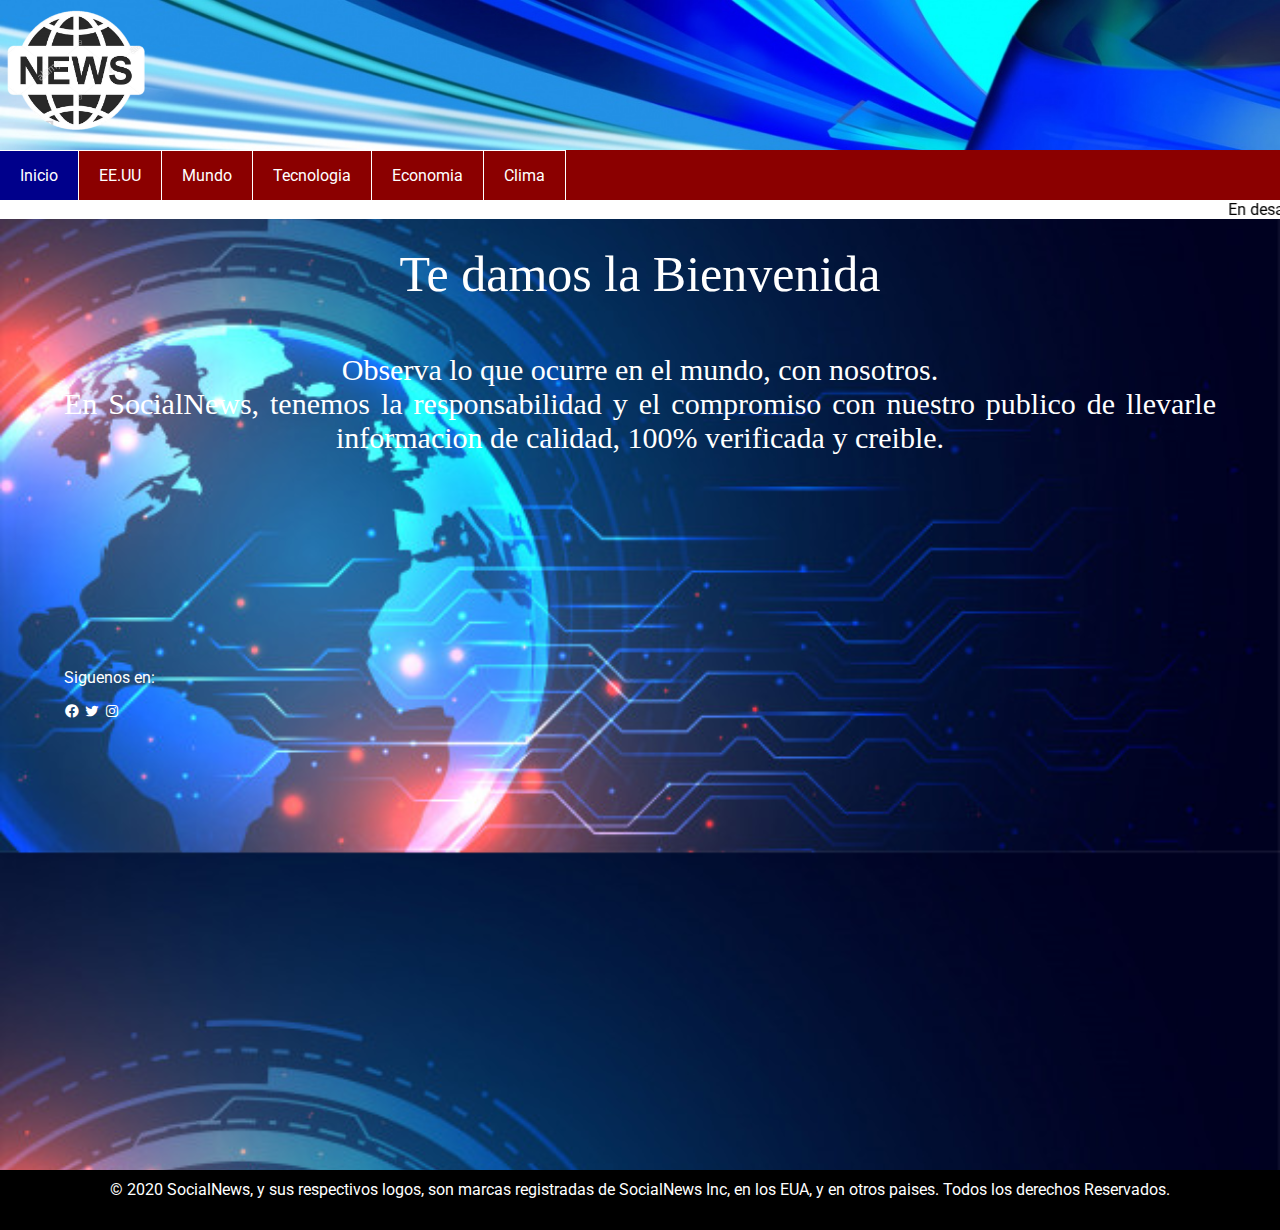
<file: index.html>
<html>
  <head>
    <!-- Info solo para el navegador-->
    <meta charset="UTF-8" />
    <meta name="viewport" content="width=device-width, initial-scale=1.0" />
    <meta http-equiv="X-UA-Compatible" content="ie=edge" />
    <title>Homepage_SocialNews</title>
    <link rel="stylesheet" type="text/css" href="css/style.css" />
        <link href='https://cdn.jsdelivr.net/npm/boxicons@2.0.5/css/boxicons.min.css' rel='stylesheet'>
  </head>
  <body>
    <!-- Cuerpo de la pagina-->
<div id="contenedor">
  <div id="encabezado">
    <img src="img/Imagen2.png" width="150px" class="imagen-redonda2">
  </div>
  <header>
    <input type="checkbox" id="btn-menu">
    <label for="btn-menu"><img src="img/icon-128x128.png"alt=""></label>
    <nav class = "menu">
      <ul>
        <li><a href="index.html"class ="active">Inicio</a>
        <li><a href="nacionales.html">EE.UU</a></li>
        <li><a href="worldnews.html">Mundo</a></li>
        <li><a href="technology.html">Tecnologia</a></li>
        <li><a href="economic.html">Economia</a></li>
        <li><a href="weather.html">Clima</a></li>
      </ul>
    </nav>
  </header>

  <div id ="banner">
<marquee bgcolor="white" >En desarrollo:   //EE.UU:/Huracan Delta se debilita/ Lo que debes saber sobre la acusacion de Apple, Amazon, Facebook y Google         //Mundo:/ Italia ordena el uso de mascarillas al aire libre/ Un vuelo de vigilancia de EE.UU sobre el Mar Negro     //Tecnologia:/Tu viejo Gmail tendra nuevo logo y mas funciones integradas/ Google pone a prueba una funcion de videos cortos parecido a TikTok           //Economia:/Este es el diamante mas caro vendido en una subasta en linea/ El mensaje del FMI a Argentina: "no vinimos con la idea de ajustar mas el gasto"     //DILE NO a los FakeNews// "</marquee>   
  </div>
 
    </div>
      <div id="cuerpo">
<p class="centrada titulo1">Te damos la Bienvenida</p>
<center>
<p class="justificada parrafo1">Observa lo que ocurre en el mundo, con nosotros.<br>En SocialNews, tenemos la responsabilidad y el compromiso con nuestro publico de llevarle informacion de calidad, 100% verificada y creible.<br><br> 
</center></p>
<br><br><br><br><br><br><br>


 <div class="socialmedia">
    <p class="socialmedia__legend">Siguenos en:</p>
    <i class='socialmedia__icon bx bxl-facebook-circle'></i>
    <i class='socialmedia__icon bx bxl-twitter'></i>
    <i class='socialmedia__icon bx bxl-instagram'></i>
</div>


<br><br>
</div>

    <div id="pie">
  © 2020 SocialNews, y sus respectivos logos, son marcas registradas de SocialNews Inc, en los EUA, y en otros paises. Todos los derechos Reservados.

  </div>  
 

  </div>

    </div>




  <!--h1 solo puede usar una a la vez-->

  <!-- <br es para espacio-->
  <!--   
      
    <nav>
      <a href="#">Noticias1.net</a>
      <span>
        <a href="#imagen">Homepage</a>
        <a href="#partedeabajo">Nacionales</a>
        <a href="#">Internacionales</a>
      </span>
    </nav>
    <body>
        
        <div id="imagen">
        </div>
        <div id="partedeabajo">
            <form action="get">
              

            </form>
        </div>
        <footer>
            <p>copyright : J&E</p>
        </footer>
    </body>
</html>


-->

  <!--  p = No redirecciona a ninguna pagina
a = Es un link que lleva a otra pagina

span: se usa para agrupar elementos
--></html>
</file>
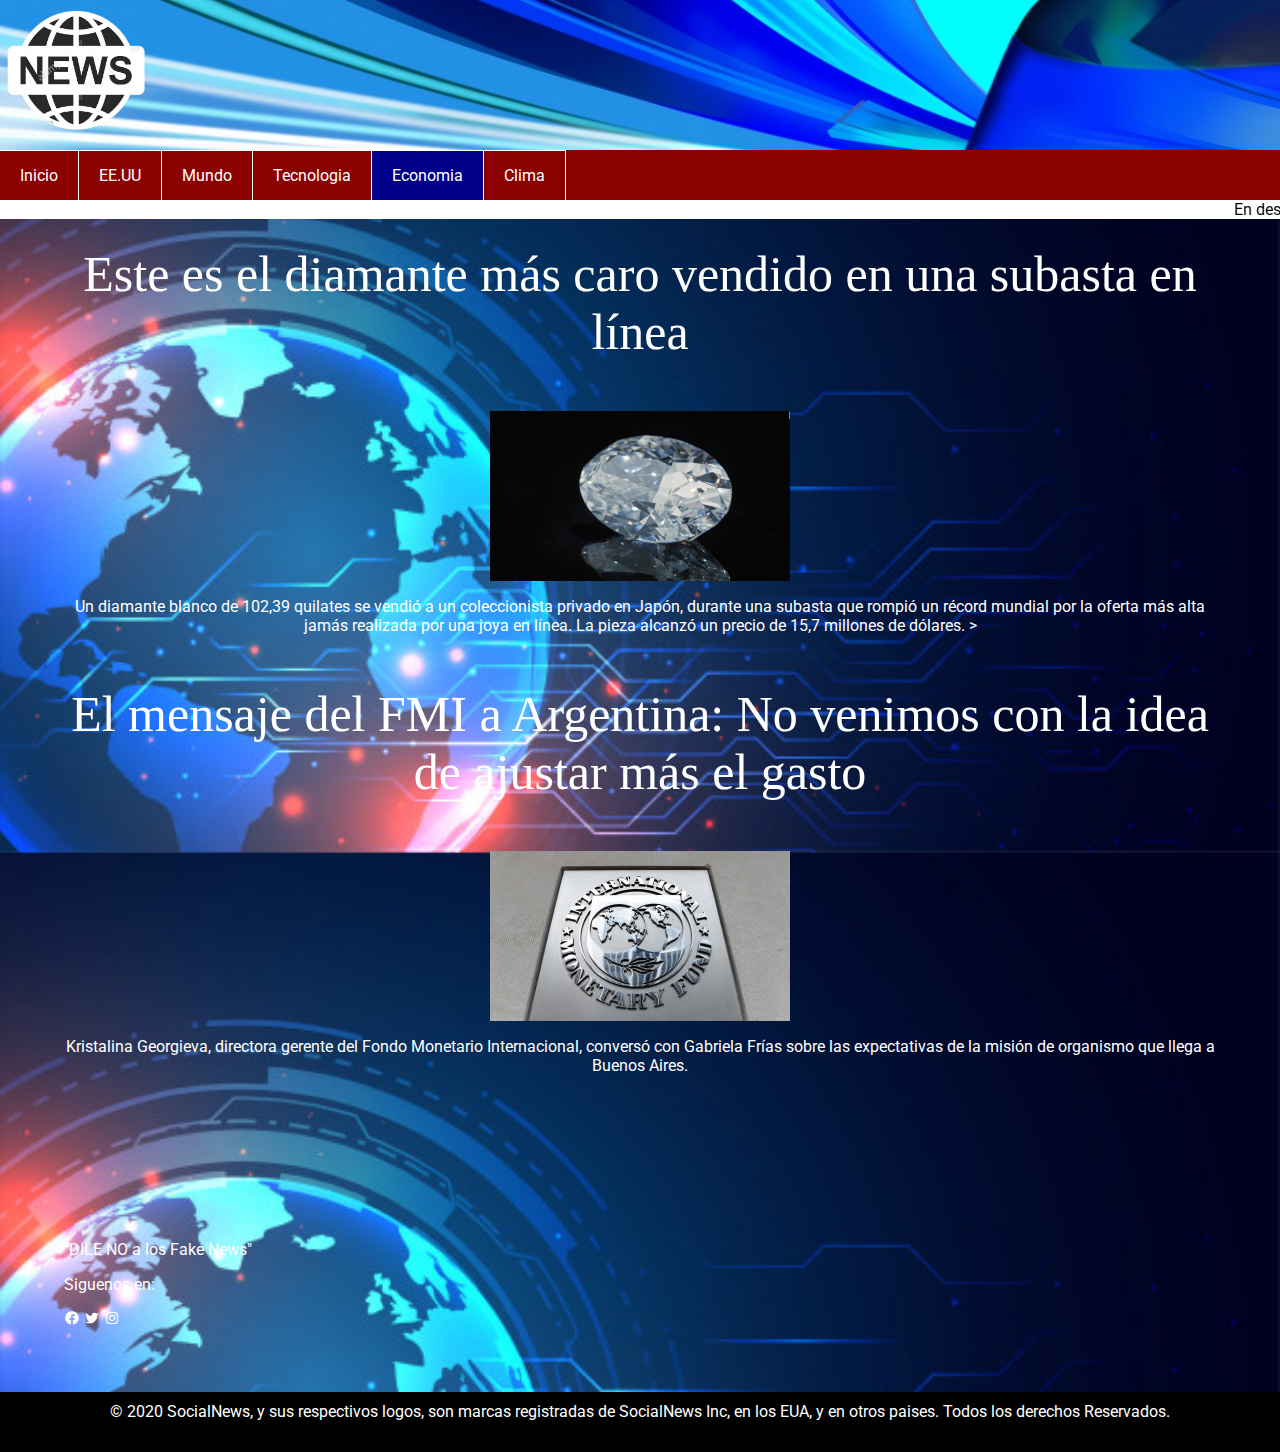
<file: economic.html>
<html>

<head>
    <!-- Info solo para el navegador-->
    <meta charset="UTF-8" />
    <meta name="viewport" content="width=device-width, initial-scale=1.0" />
    <meta http-equiv="X-UA-Compatible" content="ie=edge" />
    <title>Economia_SocialNews</title>
    <link rel="stylesheet" type="text/css" href="css/style.css" />
    <link href='https://cdn.jsdelivr.net/npm/boxicons@2.0.5/css/boxicons.min.css' rel='stylesheet'>
</head>

<body>
    <!-- Cuerpo de la pagina-->
    <div id="contenedor">
        <div id="encabezado">
            <img src="img/Imagen2.png" width="150px" class="imagen-redonda2">

        </div>
        <header>
            <input type="checkbox" id="btn-menu">
            <label for="btn-menu"><img src="img/icon-128x128.png" alt=""></label>
            <nav class="menu">
                <ul>
                    <li><a href="index.html">Inicio</a>
                    <li><a href="nacionales.html">EE.UU</a></li>
                    <li><a href="worldnews.html">Mundo</a></li>
                    <li><a href="technology.html">Tecnologia</a></li>
                    <li><a href="economic.html"class="active">Economia</a></li>
                    <li><a href="weather.html">Clima</a></li>
                </ul>
            </nav>
        </header>
            <marquee bgcolor="white">En desarrollo: //EE.UU:/Huracan Delta se debilita/ Lo que debes saber sobre la
                acusacion de Apple, Amazon, Facebook y Google //Mundo:/ Italia ordena el uso de mascarillas al aire libre/ Un vuelo
                de vigilancia de EE.UU sobre el Mar Negro //Tecnologia:/Tu viejo Gmail tendra nuevo logo y mas funciones integradas/
                Google pone a prueba una funcion de videos cortos parecido a TikTok //Economia:/Este es el diamante mas caro vendido
                en una subasta en linea/ El mensaje del FMI a Argentina: "no vinimos con la idea de ajustar mas el gasto" //DILE NO
                a los FakeNews// "</marquee>
        </div>
        <div id="cuerpo">
            <p class="centrada titulo1">Este es el diamante más caro vendido en una subasta en línea</p>
            <center>

                <img src="img/201005193522-diamond-online-auction-sothebys-2-full-169.webp";
                <br>
                <p>
                    Un diamante blanco de 102,39 quilates se vendió a un coleccionista privado en Japón, durante una subasta que rompió un
                    récord mundial por la oferta más alta jamás realizada por una joya en línea. La pieza alcanzó un precio de 15,7 millones
                    de dólares.
                    ></p>

                <p class="centrada titulo1"> El mensaje del FMI a Argentina: No venimos con la idea de ajustar más el gasto</p>
    
                    <img src="img/200410001615-fmi-full-169.webp"
                <br>
                    <p>
Kristalina Georgieva, directora gerente del Fondo Monetario Internacional, conversó con Gabriela Frías sobre las
expectativas de la misión de organismo que llega a Buenos Aires.
                </p>
            </center>
            </p>
            <br><br><br><br><br><br><br>

            

            <p> "DILE NO a los Fake News"</p>
            <div class="socialmedia">
                <p class="socialmedia__legend">Siguenos en:</p>
                <i class='socialmedia__icon bx bxl-facebook-circle'></i>
                <i class='socialmedia__icon bx bxl-twitter'></i>
                <i class='socialmedia__icon bx bxl-instagram'></i>
            </div>


            <br><br>
        </div>

        <div id="pie">
            © 2020 SocialNews, y sus respectivos logos, son marcas registradas de SocialNews Inc, en los EUA, y en otros
            paises. Todos los derechos Reservados.

        </div>


    </div>

    </div>
</file>
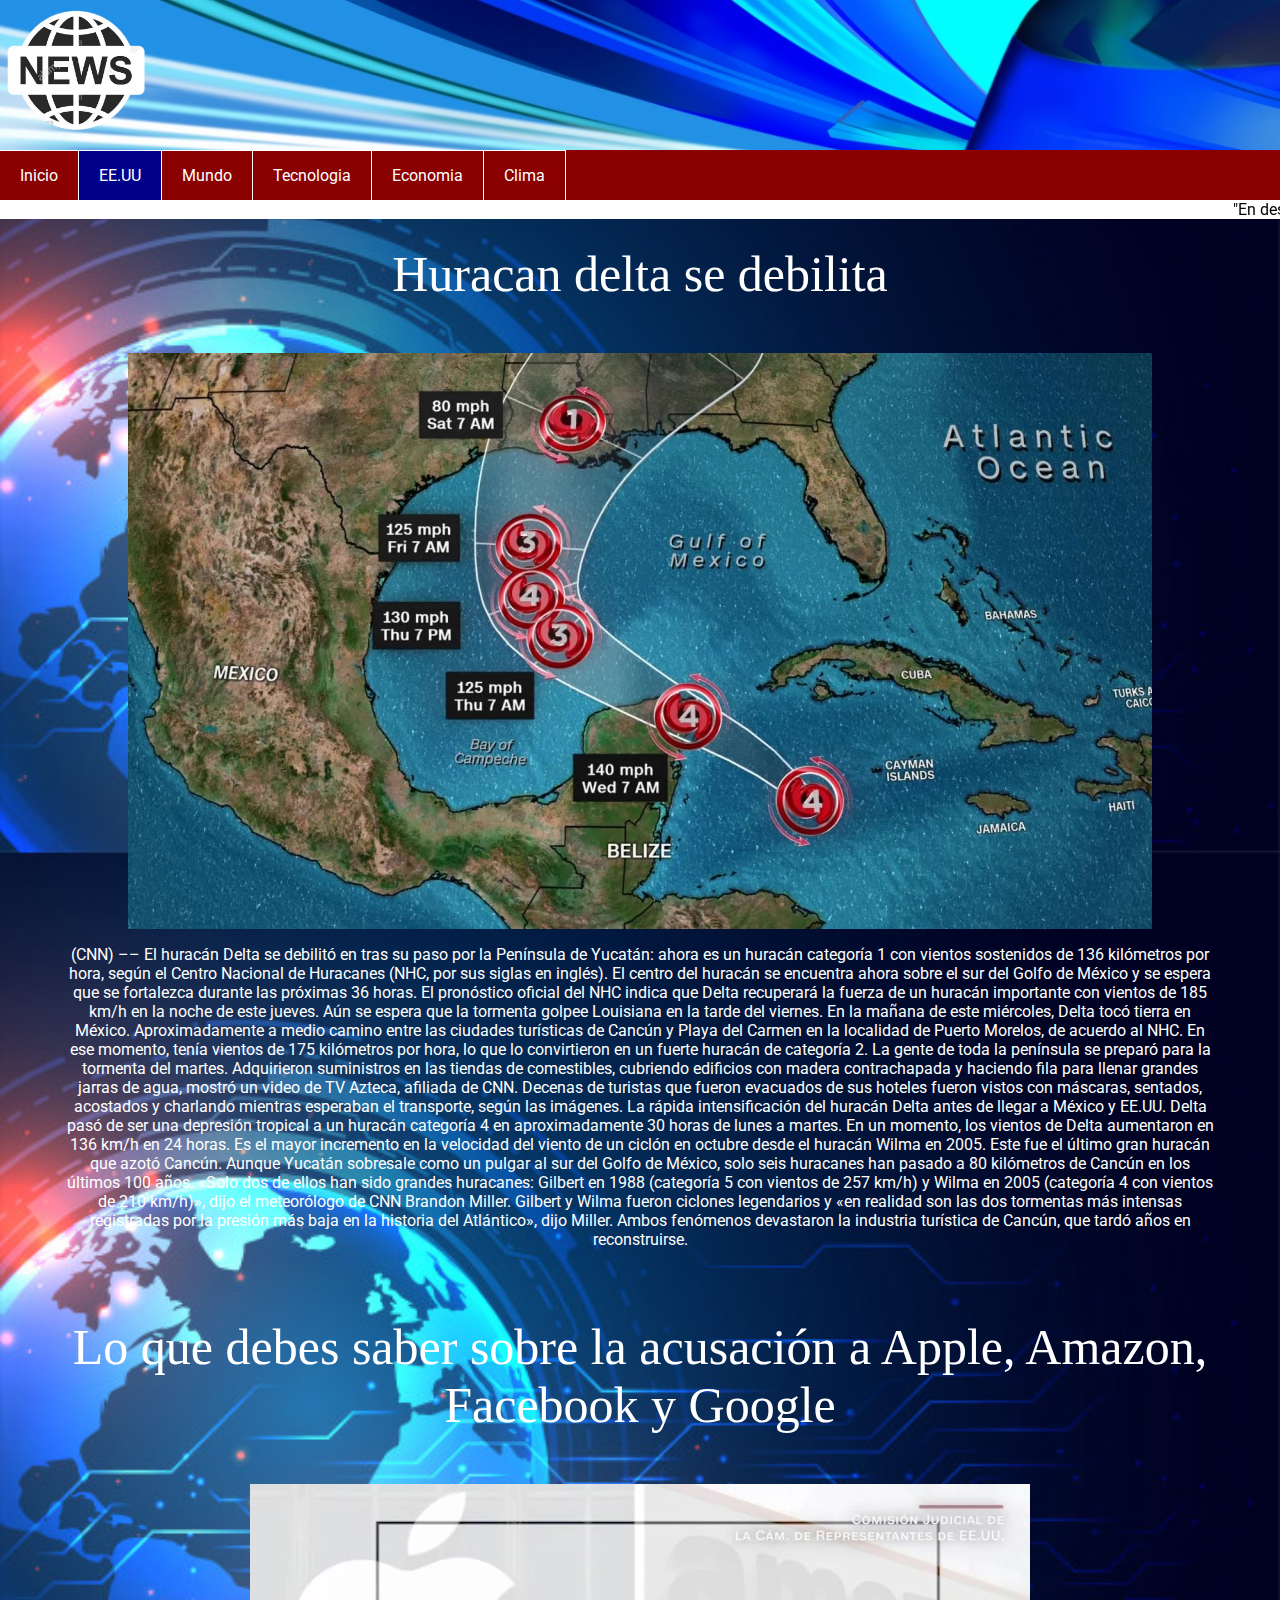
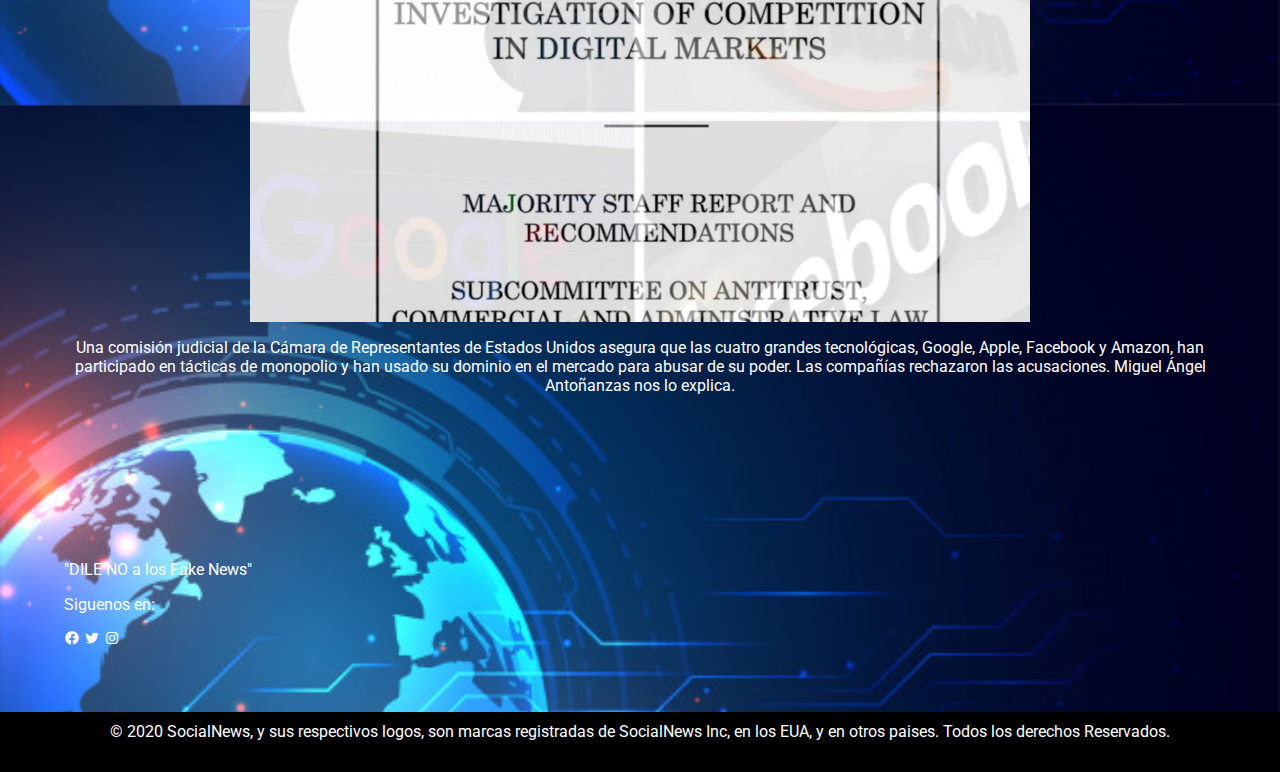
<file: nacionales.html>
<html>

<head>
    <!-- Info solo para el navegador-->
    <meta charset="UTF-8" />
    <meta name="viewport" content="width=device-width, initial-scale=1.0" />
    <meta http-equiv="X-UA-Compatible" content="ie=edge" />
    <title>EE.UU_SocialNews</title>
    <link rel="stylesheet" type="text/css" href="css/style.css" />
    <link href='https://cdn.jsdelivr.net/npm/boxicons@2.0.5/css/boxicons.min.css' rel='stylesheet'>
</head>

<body>
    <!-- Cuerpo de la pagina-->
    <div id="contenedor">
        <div id="encabezado">
            <img src="img/Imagen2.png" width="150px" class="imagen-redonda2">

        </div>
        <header>
            <input type="checkbox" id="btn-menu">
            <label for="btn-menu"><img src="img/icon-128x128.png" alt=""></label>
            <nav class="menu">
                <ul>
                    <li><a href="index.html">Inicio</a>
                    <li><a href="nacionales.html"class="active">EE.UU</a></li>
                    <li><a href="worldnews.html">Mundo</a></li>
                    <li><a href="technology.html">Tecnologia</a></li>
                    <li><a href="economic.html">Economia</a></li>
                    <li><a href="weather.html">Clima</a></li>
                </ul>
            </nav>
        </header>
        <marquee bgcolor="white" direction="left"> "En desarrollo: //EE.UU:/Huracan Delta se debilita/ Lo que debes saber sobre
            la acusacion de Apple, Amazon, Facebook y Google //Mundo:/ Italia ordena el uso de mascarillas al aire libre/ Un
            vuelo de vigilancia de EE.UU sobre el Mar Negro //Tecnologia:/Tu viejo Gmail tendra nuevo logo y mas funciones
            integradas/ Google pone a prueba una funcion de videos cortos parecido a TikTok //Economia:/Este es el diamante mas
            caro vendido en una subasta en linea/ El mensaje del FMI a Argentina: "no vinimos con la idea de ajustar mas el
            gasto" //DILE NO a los FakeNews// "</marquee>
        </div>
        <div id="cuerpo">
            <p class="centrada titulo1">Huracan delta se debilita</p>
            <center>

                <img src="img/201007144700-cnne-encuentro-delta-100720-full-169.webp";
                <br>
                <p>(CNN) –– El huracán Delta se debilitó en tras su paso por la Península de Yucatán: ahora es un huracán categoría 1 con
                vientos sostenidos de 136 kilómetros por hora, según el Centro Nacional de Huracanes (NHC, por sus siglas en inglés). El
                centro del huracán se encuentra ahora sobre el sur del Golfo de México y se espera que se fortalezca durante las
                próximas 36 horas.
                
                El pronóstico oficial del NHC indica que Delta recuperará la fuerza de un huracán importante con vientos de 185 km/h en
                la noche de este jueves. Aún se espera que la tormenta golpee Louisiana en la tarde del viernes.
                
                En la mañana de este miércoles, Delta tocó tierra en México. Aproximadamente a medio camino entre las ciudades
                turísticas de Cancún y Playa del Carmen en la localidad de Puerto Morelos, de acuerdo al NHC. En ese momento, tenía
                vientos de 175 kilómetros por hora, lo que lo convirtieron en un fuerte huracán de categoría 2.
                
                La gente de toda la península se preparó para la tormenta del martes. Adquirieron suministros en las tiendas de
                comestibles, cubriendo edificios con madera contrachapada y haciendo fila para llenar grandes jarras de agua, mostró un
                video de TV Azteca, afiliada de CNN.
                
                Decenas de turistas que fueron evacuados de sus hoteles fueron vistos con máscaras, sentados, acostados y charlando
                mientras esperaban el transporte, según las imágenes.
                La rápida intensificación del huracán Delta antes de llegar a México y EE.UU.
                
                Delta pasó de ser una depresión tropical a un huracán categoría 4 en aproximadamente 30 horas de lunes a martes.
                
                En un momento, los vientos de Delta aumentaron en 136 km/h en 24 horas. Es el mayor incremento en la velocidad del
                viento de un ciclón en octubre desde el huracán Wilma en 2005. Este fue el último gran huracán que azotó Cancún.          
                Aunque Yucatán sobresale como un pulgar al sur del Golfo de México, solo seis huracanes han pasado a 80 kilómetros de
                Cancún en los últimos 100 años.

                «Solo dos de ellos han sido grandes huracanes: Gilbert en 1988 (categoría 5 con vientos de 257 km/h) y Wilma en 2005
                (categoría 4 con vientos de 210 km/h)», dijo el meteorólogo de CNN Brandon Miller.
                
                Gilbert y Wilma fueron ciclones legendarios y «en realidad son las dos tormentas más intensas registradas por la presión
                más baja en la historia del Atlántico», dijo Miller.
                
                Ambos fenómenos devastaron la industria turística de Cancún, que tardó años en reconstruirse.<br><br>

                <p class="centrada titulo1">Lo que debes saber sobre la acusación a Apple, Amazon, Facebook y Google </p>
    
                    <img src="img/201007183006-monopolio-facebook-google-amazon-apple-abusos-practicas-seg-pkg-miguel-angel-antonanzas-00002504-full-169.webp"
                <br>
                    <p> Una comisión judicial de la Cámara de Representantes de Estados Unidos asegura que las cuatro grandes tecnológicas,
                    Google, Apple, Facebook y Amazon, han participado en tácticas de monopolio y han usado su dominio en el mercado para
                    abusar de su poder. Las compañías rechazaron las acusaciones. Miguel Ángel Antoñanzas nos lo explica.
                </p>
            </center>
            </p>
            <br><br><br><br><br><br><br>

            

            <p> "DILE NO a los Fake News"</p>
            <div class="socialmedia">
                <p class="socialmedia__legend">Siguenos en:</p>
                <i class='socialmedia__icon bx bxl-facebook-circle'></i>
                <i class='socialmedia__icon bx bxl-twitter'></i>
                <i class='socialmedia__icon bx bxl-instagram'></i>
            </div>


            <br><br>
        </div>

        <div id="pie">
            © 2020 SocialNews, y sus respectivos logos, son marcas registradas de SocialNews Inc, en los EUA, y en otros
            paises. Todos los derechos Reservados.

        </div>


    </div>

    </div>
</file>
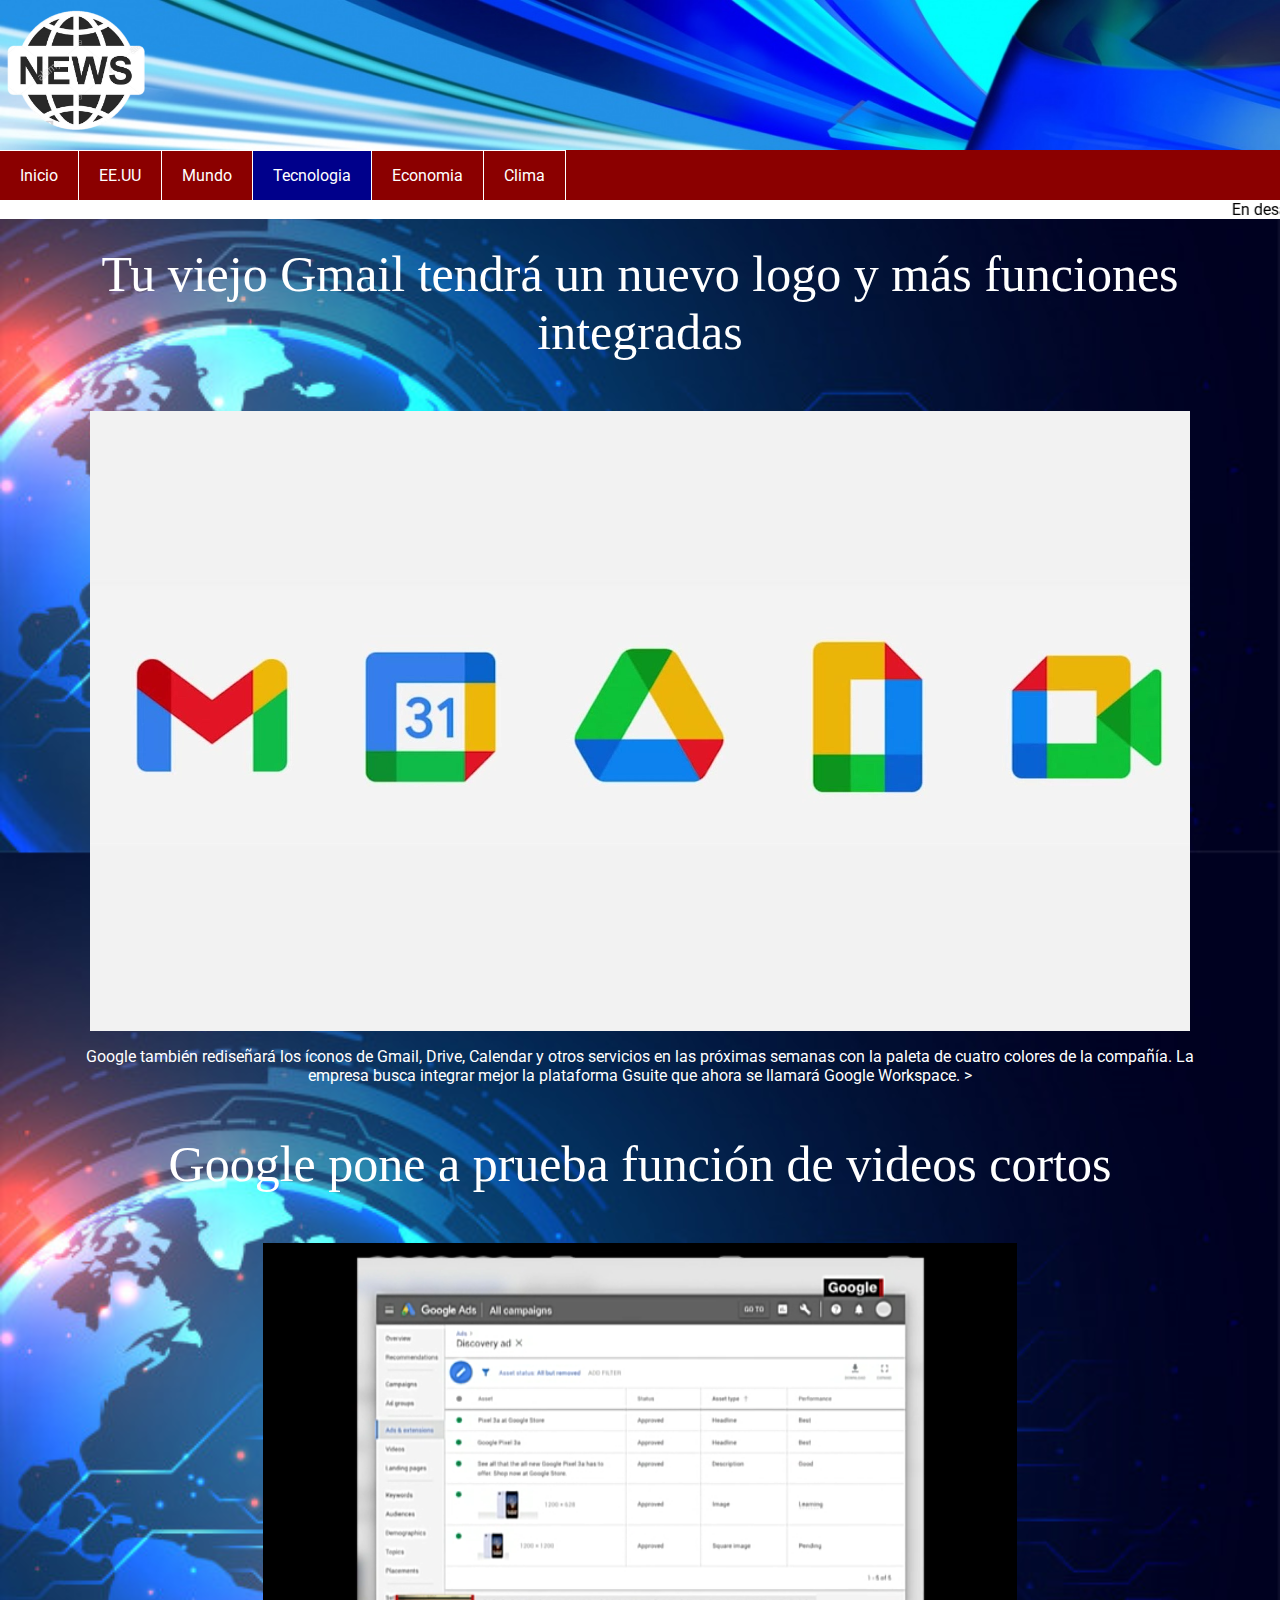
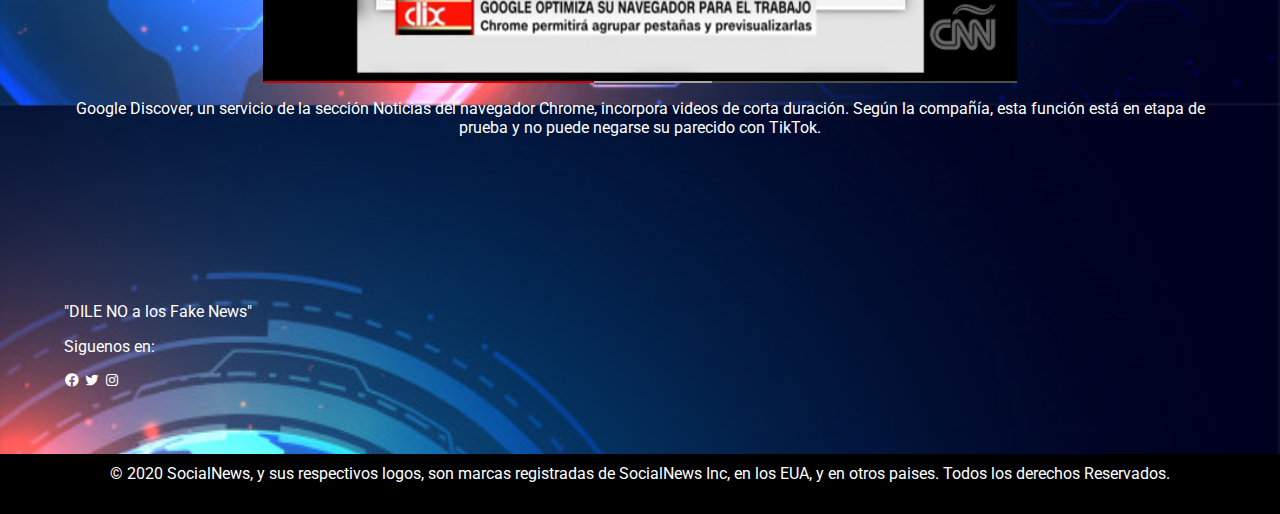
<file: technology.html>
<html>

<head>
    <!-- Info solo para el navegador-->
    <meta charset="UTF-8" />
    <meta name="viewport" content="width=device-width, initial-scale=1.0" />
    <meta http-equiv="X-UA-Compatible" content="ie=edge" />
    <title>Tech_SocialNews</title>
    <link rel="stylesheet" type="text/css" href="css/style.css" />
    <link href='https://cdn.jsdelivr.net/npm/boxicons@2.0.5/css/boxicons.min.css' rel='stylesheet'>
</head>

<body>
    <!-- Cuerpo de la pagina-->
    <div id="contenedor">
        <div id="encabezado">
            <img src="img/Imagen2.png" width="150px" class="imagen-redonda2">

        </div>
        <header>
            <input type="checkbox" id="btn-menu">
            <label for="btn-menu"><img src="img/icon-128x128.png" alt=""></label>
            <nav class="menu">
                <ul>
                    <li><a href="index.html">Inicio</a>
                    <li><a href="nacionales.html">EE.UU</a></li>
                    <li><a href="worldnews.html">Mundo</a></li>
                    <li><a href="technology.html"class ="active">Tecnologia</a></li>
                    <li><a href="economic.html">Economia</a></li>
                    <li><a href="weather.html">Clima</a></li>
                </ul>
            </nav>
        </header>
            <marquee bgcolor="white">En desarrollo: //EE.UU:/Huracan Delta se debilita/ Lo que debes saber sobre la
                acusacion de Apple, Amazon, Facebook y Google //Mundo:/ Italia ordena el uso de mascarillas al aire libre/ Un vuelo
                de vigilancia de EE.UU sobre el Mar Negro //Tecnologia:/Tu viejo Gmail tendra nuevo logo y mas funciones integradas/
                Google pone a prueba una funcion de videos cortos parecido a TikTok //Economia:/Este es el diamante mas caro vendido
                en una subasta en linea/ El mensaje del FMI a Argentina: "no vinimos con la idea de ajustar mas el gasto" //DILE NO
                a los FakeNews// "</marquee>
        </div>
        <div id="cuerpo">
            <p class="centrada titulo1">Tu viejo Gmail tendrá un nuevo logo y más funciones integradas</p>
            <center>

                <img src="img/201007100212-g-suite-full-169.webp";
                <br>
                <p>
Google también rediseñará los íconos de Gmail, Drive, Calendar y otros servicios en las próximas semanas con la paleta
de cuatro colores de la compañía. La empresa busca integrar mejor la plataforma Gsuite que ahora se llamará Google
Workspace.
                    ></p>

                <p class="centrada titulo1"> Google pone a prueba función de videos cortos</p>
    
                    <img src="img/Screenshot_2020-10-07 Google pone a prueba función de videos cortos Video CNN.png"
                <br>
                    <p>
Google Discover, un servicio de la sección Noticias del navegador Chrome, incorpora videos de corta duración. Según la
compañía, esta función está en etapa de prueba y no puede negarse su parecido con TikTok.
                </p>
            </center>
            </p>
            <br><br><br><br><br><br><br>

            

            <p> "DILE NO a los Fake News"</p>
            <div class="socialmedia">
                <p class="socialmedia__legend">Siguenos en:</p>
                <i class='socialmedia__icon bx bxl-facebook-circle'></i>
                <i class='socialmedia__icon bx bxl-twitter'></i>
                <i class='socialmedia__icon bx bxl-instagram'></i>
            </div>


            <br><br>
        </div>

        <div id="pie">
            © 2020 SocialNews, y sus respectivos logos, son marcas registradas de SocialNews Inc, en los EUA, y en otros
            paises. Todos los derechos Reservados.

        </div>


    </div>

    </div>
</file>
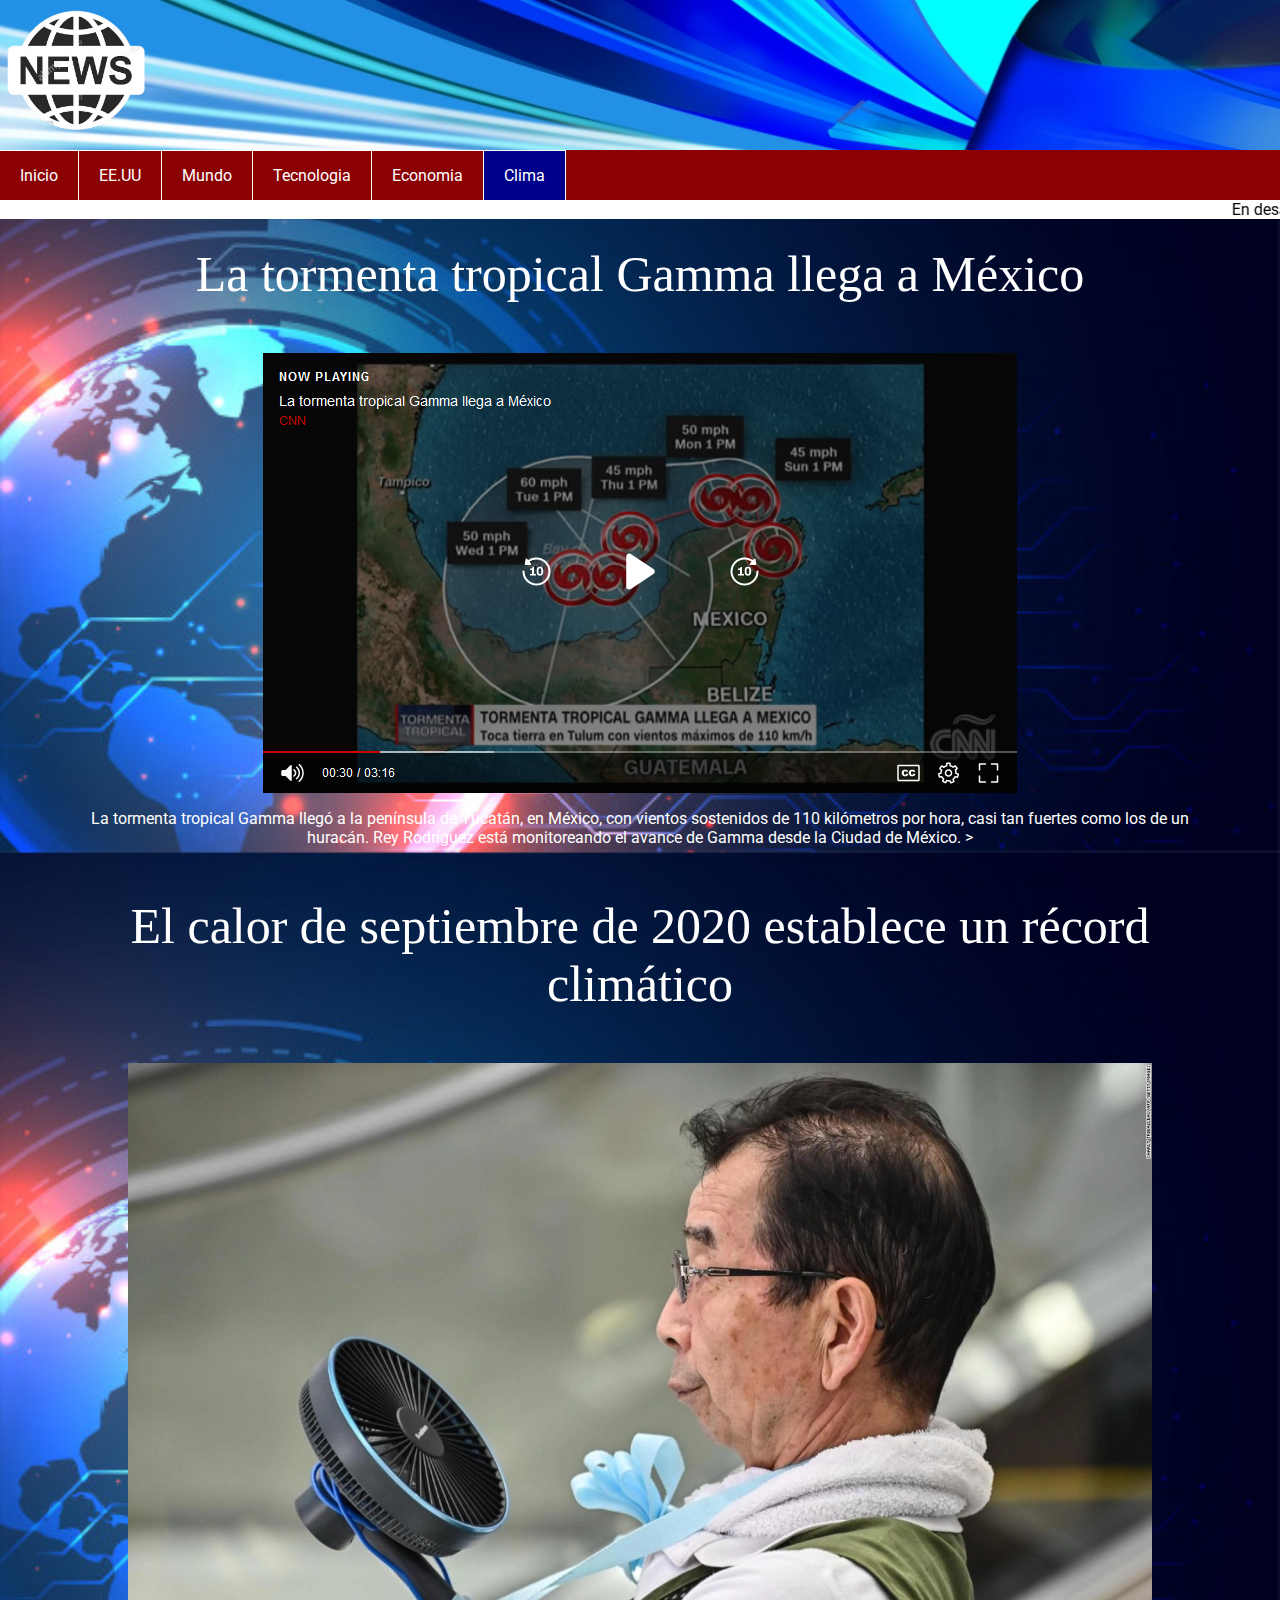
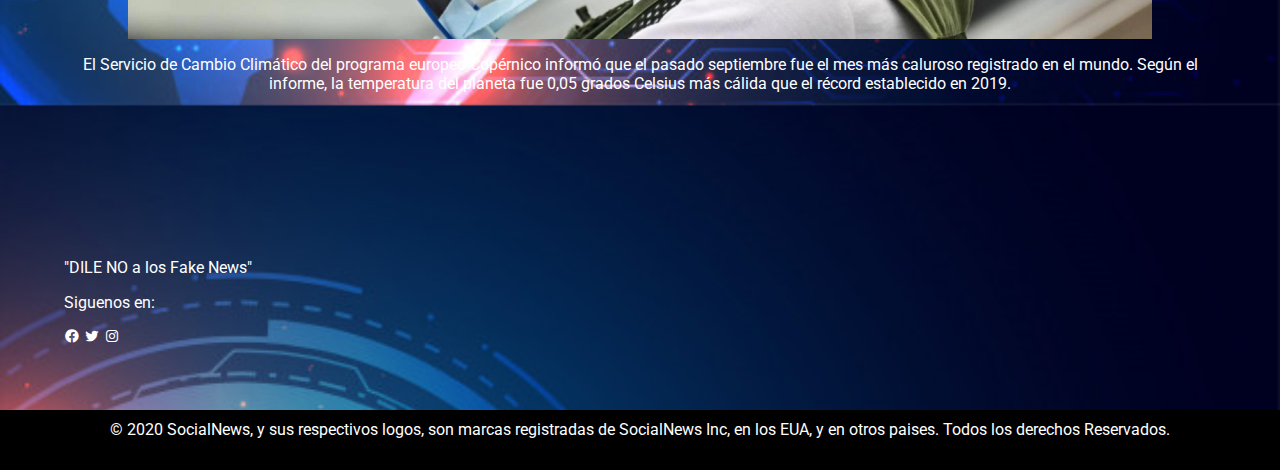
<file: weather.html>
<html>

<head>
    <!-- Info solo para el navegador-->
    <meta charset="UTF-8" />
    <meta name="viewport" content="width=device-width, initial-scale=1.0" />
    <meta http-equiv="X-UA-Compatible" content="ie=edge" />
    <title>Clima_SocialNews</title>
    <link rel="stylesheet" type="text/css" href="css/style.css" />
    <link href='https://cdn.jsdelivr.net/npm/boxicons@2.0.5/css/boxicons.min.css' rel='stylesheet'>
</head>

<body>
    <!-- Cuerpo de la pagina-->
    <div id="contenedor">
        <div id="encabezado">
            <img src="img/Imagen2.png" width="150px" class="imagen-redonda2">

        </div>
        <header>
            <input type="checkbox" id="btn-menu">
            <label for="btn-menu"><img src="img/icon-128x128.png" alt=""></label>
            <nav class="menu">
                <ul>
                    <li><a href="index.html">Inicio</a>
                    <li><a href="nacionales.html">EE.UU</a></li>
                    <li><a href="worldnews.html">Mundo</a></li>
                    <li><a href="technology.html">Tecnologia</a></li>
                    <li><a href="economic.html">Economia</a></li>
                    <li><a href="weather.html"class="active">Clima</a></li>
                </ul>
            </nav>
        </header>
        <marquee bgcolor="white">En desarrollo: //EE.UU:/Huracan Delta se debilita/ Lo que debes saber sobre la
            acusacion de Apple, Amazon, Facebook y Google //Mundo:/ Italia ordena el uso de mascarillas al aire libre/ Un vuelo
            de vigilancia de EE.UU sobre el Mar Negro //Tecnologia:/Tu viejo Gmail tendra nuevo logo y mas funciones integradas/
            Google pone a prueba una funcion de videos cortos parecido a TikTok //Economia:/Este es el diamante mas caro vendido
            en una subasta en linea/ El mensaje del FMI a Argentina: "no vinimos con la idea de ajustar mas el gasto" //DILE NO
            a los FakeNews// "</marquee>
        </div>
        <div id="cuerpo">
            <p class="centrada titulo1">La tormenta tropical Gamma llega a México</p>
            <center>

                <img src="img/Screenshot_2020-10-07 La tormenta tropical Gamma llega a México.png";
                <br>
                <p>
La tormenta tropical Gamma llegó a la península de Yucatán, en México, con vientos sostenidos de 110 kilómetros por
hora, casi tan fuertes como los de un huracán. Rey Rodríguez está monitoreando el avance de Gamma desde la Ciudad de
México.
                    ></p>

                <p class="centrada titulo1">El calor de septiembre de 2020 establece un récord climático  </p>
    
                    <img src="img/200818121425-japan-heatwave-tokyo-0817-full-169.webp";
                <br>
                    <p>
El Servicio de Cambio Climático del programa europeo Copérnico informó que el pasado septiembre fue el mes más caluroso
registrado en el mundo. Según el informe, la temperatura del planeta fue 0,05 grados Celsius más cálida que el récord
establecido en 2019.
                </p>
            </center>
            </p>
            <br><br><br><br><br><br><br>

            

            <p> "DILE NO a los Fake News"</p>
            <div class="socialmedia">
                <p class="socialmedia__legend">Siguenos en:</p>
                <i class='socialmedia__icon bx bxl-facebook-circle'></i>
                <i class='socialmedia__icon bx bxl-twitter'></i>
                <i class='socialmedia__icon bx bxl-instagram'></i>
            </div>


            <br><br>
        </div>

        <div id="pie">
            © 2020 SocialNews, y sus respectivos logos, son marcas registradas de SocialNews Inc, en los EUA, y en otros
            paises. Todos los derechos Reservados.

        </div>


    </div>

    </div>
</file>
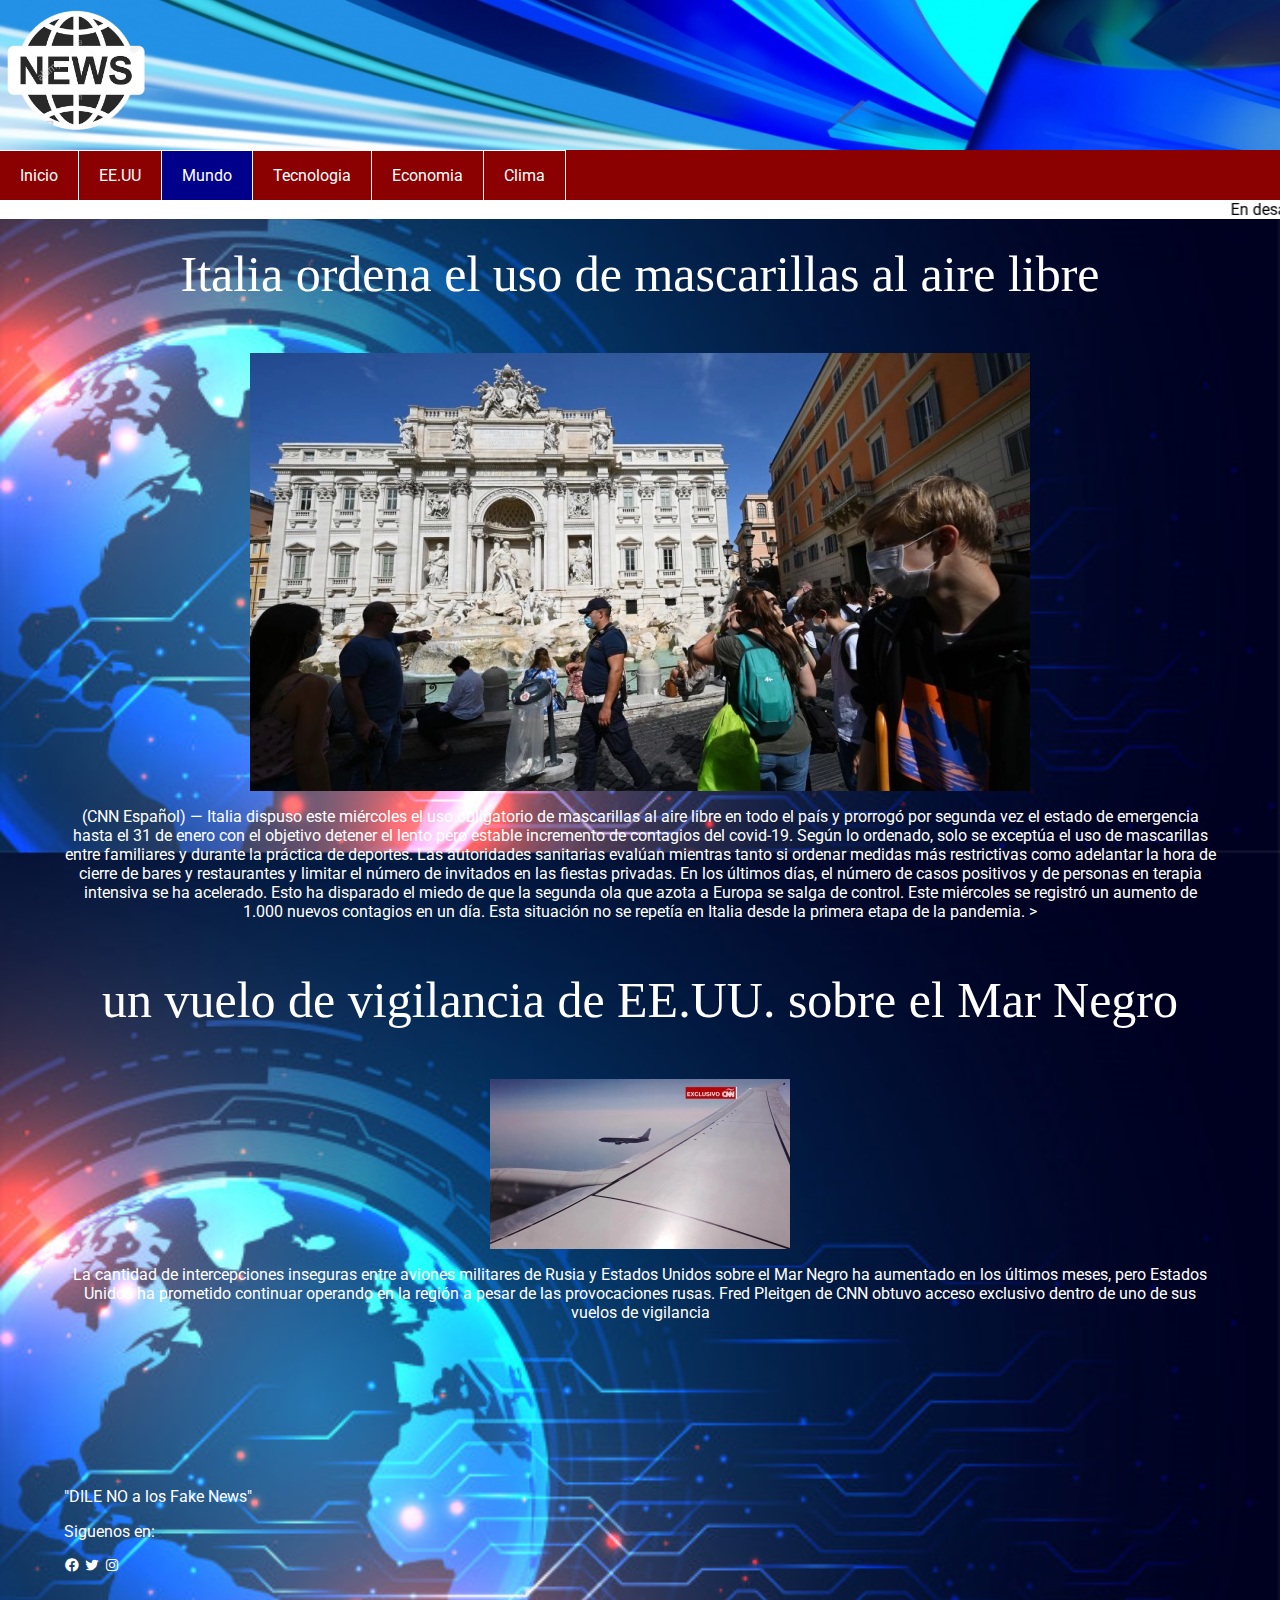
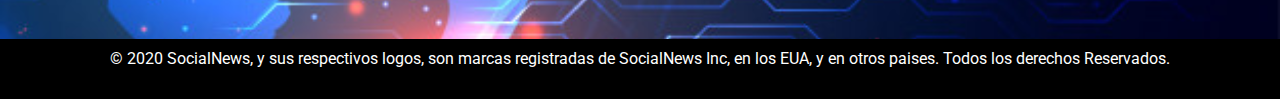
<file: worldnews.html>
<html>

<head>
    <!-- Info solo para el navegador-->
    <meta charset="UTF-8" />
    <meta name="viewport" content="width=device-width, initial-scale=1.0" />
    <meta http-equiv="X-UA-Compatible" content="ie=edge" />
    <title>Mundo_SocialNews</title>
    <link rel="stylesheet" type="text/css" href="css/style.css" />
    <link href='https://cdn.jsdelivr.net/npm/boxicons@2.0.5/css/boxicons.min.css' rel='stylesheet'>
</head>

<body>
    <!-- Cuerpo de la pagina-->
    <div id="contenedor">
        <div id="encabezado">
            <img src="img/Imagen2.png" width="150px" class="imagen-redonda2">

        </div>
        <header>
            <input type="checkbox" id="btn-menu">
            <label for="btn-menu"><img src="img/icon-128x128.png" alt=""></label>
            <nav class="menu">
                <ul>
                    <li><a href="index.html">Inicio</a>
                    <li><a href="nacionales.html">EE.UU</a></li>
                    <li><a href="worldnews.html"class="active">Mundo</a></li>
                    <li><a href="technology.html">Tecnologia</a></li>
                    <li><a href="economic.html">Economia</a></li>
                    <li><a href="weather.html">Clima</a></li>
                </ul>
            </nav>
        </header>
        <marquee bgcolor="white">En desarrollo: //EE.UU:/Huracan Delta se debilita/ Lo que debes saber sobre la
            acusacion de Apple, Amazon, Facebook y Google //Mundo:/ Italia ordena el uso de mascarillas al aire libre/ Un vuelo
            de vigilancia de EE.UU sobre el Mar Negro //Tecnologia:/Tu viejo Gmail tendra nuevo logo y mas funciones integradas/
            Google pone a prueba una funcion de videos cortos parecido a TikTok //Economia:/Este es el diamante mas caro vendido
            en una subasta en linea/ El mensaje del FMI a Argentina: "no vinimos con la idea de ajustar mas el gasto" //DILE NO
            a los FakeNews// "</marquee>
        </div>
        <div id="cuerpo">
            <p class="centrada titulo1">Italia ordena el uso de mascarillas al aire libre</p>
            <center>

                <img src="img/italia-mascarillas.webp";
                <br>
                <p>
                    (CNN Español) — Italia dispuso este miércoles el uso obligatorio de mascarillas al aire libre en todo el país y prorrogó por segunda vez el estado de emergencia hasta el 31 de enero con el objetivo detener el lento pero estable incremento de contagios del covid-19.

Según lo ordenado, solo se exceptúa el uso de mascarillas entre familiares y durante la práctica de deportes.

Las autoridades sanitarias evalúan mientras tanto si ordenar medidas más restrictivas como adelantar la hora de cierre de bares y restaurantes y limitar el número de invitados en las fiestas privadas.

En los últimos días, el número de casos positivos y de personas en terapia intensiva se ha acelerado. Esto ha disparado el miedo de que la segunda ola que azota a Europa se salga de control.

Este miércoles se registró un aumento de 1.000 nuevos contagios en un día. Esta situación no se repetía en Italia desde la primera etapa de la pandemia. 
                
                    
                    ></p>

                <p class="centrada titulo1">un vuelo de vigilancia de EE.UU. sobre el Mar Negro </p>
    
                    <img src="img/201006215806-rusia-estados-unidos-marina-tensiones-mar-negro-pkg-fred-pleitgen-00000512-full-169.webp"
                <br>
                    <p>
        La cantidad de intercepciones inseguras entre aviones militares de Rusia y Estados Unidos sobre el Mar Negro ha
        aumentado en los últimos meses, pero Estados Unidos ha prometido continuar operando en la región a pesar de las
        provocaciones rusas. Fred Pleitgen de CNN obtuvo acceso exclusivo dentro de uno de sus vuelos de vigilancia
                </p>
            </center>
            </p>
            <br><br><br><br><br><br><br>

            

            <p> "DILE NO a los Fake News"</p>
            <div class="socialmedia">
                <p class="socialmedia__legend">Siguenos en:</p>
                <i class='socialmedia__icon bx bxl-facebook-circle'></i>
                <i class='socialmedia__icon bx bxl-twitter'></i>
                <i class='socialmedia__icon bx bxl-instagram'></i>
            </div>


            <br><br>
        </div>

        <div id="pie">
            © 2020 SocialNews, y sus respectivos logos, son marcas registradas de SocialNews Inc, en los EUA, y en otros
            paises. Todos los derechos Reservados.

        </div>


    </div>

    </div>
</file>
<file: css/style.css>
@import url("https://fonts.googleapis.com/css2?family=Roboto:wght@300;400;700&display=swap");
 

body {
  margin: 0;
  padding: 0;
  font-family: "Roboto";
  background-color: black;
  background-image: url(../img/fondo-tecnologia-tierra-diagrama-circuito_1017-19385.jpg);
   background-size: 100% ;
}

header{
  width: 100%;
  background: darkred;
}

header label{
  display: none;
  width:30px;
  height: 30px;
  padding: 10px;
  border-right: 1px solid #fff;
}

header label:hover{
  cursor: pointer;
  background: rgba(0, 0, 0, 0.3);
}

.menu ul{
  margin: 0;
  list-style: none;
  padding:0;
  display:flex;

}
.menu li{
  border-right: 1px solid #fff;

}


.menu li:hover{
  background: rgba(0, 0, 0, 0.3);
}



.menu li a{
  display:block;
  padding: 15px 20px;
  color: white;
  text-decoration: none;
}

@media (max-width:768px){
  header label{
    display:block;
  }
    .menu{
      position: absolute;
      background:darkred;
      width: 70%;
      margin-left: -70%;
      transition: all 0.5s;
  
    
    }
    .menu ul{
      flex-direction: column;
    }
  }
  .menu li{
    border-top:1px solid white;
  }
#btn-menu:checked ~ .menu{
  margin:0;
}

}
#contenedor {
  width: 100%;
  height: 100%;
  
  background-size: 100%;
  background-repeat: no-repeat;
}

#encabezado {

  width: 100%;
  height: 150px;
   background-image: url(../img/space-tunnel-wallpapers_8344_1366x768.jpg);
   background-repeat: no-repeat;
  background-size: 100%;
}

.active {
  color: red;
  background-color:darkblue;
}
.titulo1 {
  font-family: 'Segoe UI';
  color: white;
  font-weight: lighter;
  font-size: 50px;
  
}
.titulo2 {
  color: white;
  font-family:'Segoe UI';
  font-weight: lighter;
  font-size: 50px;
}
.justificada {
  text-align: justify;
}
.parrafo1 {
  color:white;
  font-family: 'Segoe UI';
  font-size: 30px;
  text-align-last: center;
  font-weight: lighter;
}
.parrafo2 {
  font-size: 15px;
  display: table;
}
#cuerpo {
  width: 90%;
  height: 100%;
  color: white;
  background-size: 100%;
  background-repeat: no-repeat;
  padding-left: 5%;
  padding-right: 5%;
  padding-top: 2%;
  padding-bottom: 2%;
  display: table;
}
#pie {
  width: 100%;
  height: 50px;
  text-align: center;
  padding-top:10px;
  color: white;
  background-color: black;
  
}
.caja-texto {
  width: 250px;
  border-radius: 5px;
  height: 25px;
  padding-left: 5px;
}

.text-area {
  width: 250px;
  border-radius: 5px;
  height: 25px;
  padding-left: 5px;
  height: 150px;
}


#izquierda {
  width: 50%;
  float: left;
  display: table;
}
#derecha {
  width: 50%;
  height: 300px;
  float: left;
  display: table;
}
.centrada {
  text-align: center;
}

#btn-menu {
  display: none;
}

@media (max-width: 600px) {
  #encabezado label {
    display: block;
  }

  #btn-menu:checked ~ #navegacion {
    margin: 0;
  }
.socialmedia{
    margin-top: 24px;
    display: flex;
    color: var(--black2);
}

.socialmedia__icon{
    font-size: 20px;
    margin-right: 30px;
    display: inline-block;
}

.socialmedia__legend{
    color: var(--black2);
    margin-right: 16px;
}

  }
</file>
